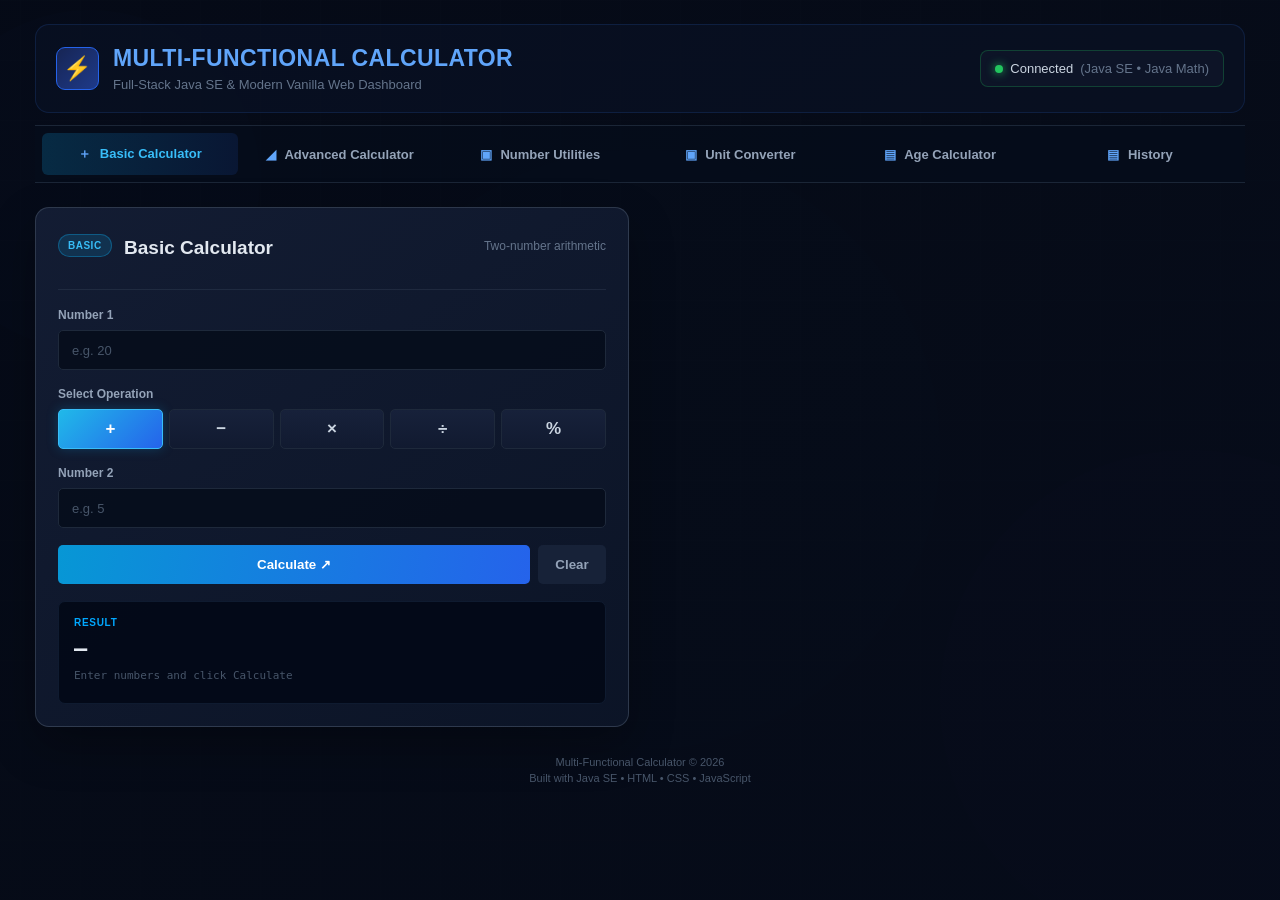
<file: web/index.html>
<!DOCTYPE html>
<html lang="en">

<head>

    <meta charset="UTF-8">

    <meta name="viewport"
          content="width=device-width, initial-scale=1.0">

    <title>Multi-Functional Calculator - Online Calculator</title>

    <meta name="description"
          content="Free online multi-functional calculator with basic arithmetic, advanced calculations, number utilities, unit conversion, age calculation and calculation history.">

    <meta name="keywords"
          content="multi functional calculator, multifunctional calculator, online calculator, advanced calculator, basic calculator, number utilities, unit converter, age calculator, Java calculator">

    <meta name="author"
          content="Goshika Varshitha">

    <meta name="robots"
          content="index, follow">

    <link rel="canonical"
          href="https://multifunctional-calculator.onrender.com/">

    <!-- Open Graph -->
    <meta property="og:title"
          content="Multi-Functional Calculator">

    <meta property="og:description"
          content="Free online calculator with basic and advanced calculations, number utilities, unit conversion and age calculation.">

    <meta property="og:type"
          content="website">

    <meta property="og:url"
          content="https://multifunctional-calculator.onrender.com/">

    <meta property="og:site_name"
          content="Multi-Functional Calculator">

    <!-- Twitter / X -->
    <meta name="twitter:card"
          content="summary">

    <meta name="twitter:title"
          content="Multi-Functional Calculator">

    <meta name="twitter:description"
          content="Free online multi-functional calculator with advanced calculation tools.">

    <!-- Stylesheet -->
    <link rel="stylesheet" href="style.css">

</head>


<body>


<div class="page">


    <!-- ==================================================
         HEADER
         ================================================== -->

    <header class="header">

        <div class="brand">

            <div class="brand-icon">
                ⚡
            </div>

            <div>

                <h1>
                    MULTI-FUNCTIONAL CALCULATOR
                </h1>

                <p>
                    Full-Stack Java SE & Modern Vanilla Web Dashboard
                </p>

            </div>

        </div>


        <div class="connection">

            <span class="connection-dot"></span>

            Connected

            <span class="connection-text">
                (Java SE • Java Math)
            </span>

        </div>

    </header>



    <!-- ==================================================
         NAVIGATION
         ================================================== -->

    <nav class="navigation">


        <button
            class="nav-btn active"
            data-section="dashboard"
        >

            <span>＋</span>

            Basic Calculator

        </button>



        <button
            class="nav-btn"
            data-section="advanced"
        >

            <span>◢</span>

            Advanced Calculator

        </button>



        <button
            class="nav-btn"
            data-section="utilities"
        >

            <span>▣</span>

            Number Utilities

        </button>



        <button
            class="nav-btn"
            data-section="converter"
        >

            <span>▣</span>

            Unit Converter

        </button>



        <button
            class="nav-btn"
            data-section="age"
        >

            <span>▤</span>

            Age Calculator

        </button>



        <button
            class="nav-btn"
            data-section="history"
        >

            <span>▤</span>

            History

        </button>

    </nav>



    <!-- ==================================================
         BASIC CALCULATOR TAB
         ================================================== -->

    <section
        id="dashboard"
        class="section active-section"
    >

        <div class="dashboard-grid">


            <!-- BASIC CALCULATOR ONLY -->

            <div class="calculator-card">


                <div class="card-header">

                    <div>

                        <span class="badge basic-badge">
                            BASIC
                        </span>

                        <h2>
                            Basic Calculator
                        </h2>

                    </div>


                    <span class="card-description">
                        Two-number arithmetic
                    </span>

                </div>



                <!-- NUMBER 1 -->

                <div class="input-group">

                    <label>
                        Number 1
                    </label>

                    <input
                        type="number"
                        id="basicNum1"
                        placeholder="e.g. 20"
                    >

                </div>



                <!-- OPERATIONS -->

                <div class="operation-group">

                    <label>
                        Select Operation
                    </label>


                    <div class="operation-buttons">


                        <button
                            type="button"
                            class="basic-operation active"
                            data-operation="+"
                        >
                            +
                        </button>


                        <button
                            type="button"
                            class="basic-operation"
                            data-operation="-"
                        >
                            −
                        </button>


                        <button
                            type="button"
                            class="basic-operation"
                            data-operation="*"
                        >
                            ×
                        </button>


                        <button
                            type="button"
                            class="basic-operation"
                            data-operation="/"
                        >
                            ÷
                        </button>


                        <button
                            type="button"
                            class="basic-operation"
                            data-operation="%"
                        >
                            %
                        </button>


                    </div>

                </div>



                <!-- NUMBER 2 -->

                <div class="input-group">

                    <label>
                        Number 2
                    </label>

                    <input
                        type="number"
                        id="basicNum2"
                        placeholder="e.g. 5"
                    >

                </div>



                <!-- BUTTONS -->

                <div class="button-row">


                    <button
                        class="calculate-btn"
                        id="basicCalculate"
                    >

                        Calculate ↗

                    </button>


                    <button
                        class="clear-btn"
                        id="basicClear"
                    >

                        Clear

                    </button>


                </div>



                <!-- RESULT -->

                <div class="result-box">


                    <span class="result-label">
                        RESULT
                    </span>


                    <strong id="basicResult">
                        —
                    </strong>


                    <small id="basicMessage">
                        Enter numbers and click Calculate
                    </small>


                </div>


            </div>

        </div>

    </section>



    <!-- ==================================================
         ADVANCED CALCULATOR TAB
         ================================================== -->

    <section
        id="advanced"
        class="section"
    >

        <div class="dashboard-grid">


            <!-- ADVANCED CALCULATOR ONLY -->

            <div class="calculator-card">


                <div class="card-header">


                    <div>

                        <span class="badge advanced-badge">
                            ADVANCED
                        </span>

                        <h2>
                            Advanced Calculator
                        </h2>

                    </div>


                    <span class="card-description">
                        Powers, roots, & percentages
                    </span>


                </div>



                <!-- OPERATION -->

                <div class="input-group">


                    <label>
                        Select Operation
                    </label>


                    <select id="advancedOperation">


                        <option value="square">
                            Square (x²)
                        </option>


                        <option value="cube">
                            Cube (x³)
                        </option>


                        <option value="sqrt">
                            Square Root (√x)
                        </option>


                        <option value="power">
                            Power (xʸ)
                        </option>


                        <option value="percentage">
                            Percentage
                        </option>


                        <option value="sin">
                            Sine (sin)
                        </option>


                        <option value="cos">
                            Cosine (cos)
                        </option>


                        <option value="tan">
                            Tangent (tan)
                        </option>


                        <option value="log">
                            Logarithm (log)
                        </option>


                        <option value="abs">
                            Absolute Value
                        </option>


                    </select>

                </div>



                <!-- INPUT X -->

                <div class="input-group">

                    <label>
                        Input Number (x)
                    </label>


                    <input
                        type="number"
                        id="advancedNumber"
                        placeholder="e.g. 5"
                    >

                </div>



                <!-- SECOND INPUT -->

                <div
                    class="input-group hidden"
                    id="advancedSecondGroup"
                >

                    <label id="advancedSecondLabel">
                        Second Number (y)
                    </label>


                    <input
                        type="number"
                        id="advancedSecondNumber"
                        placeholder="e.g. 2"
                    >

                </div>



                <!-- BUTTONS -->

                <div class="button-row">


                    <button
                        class="calculate-btn"
                        id="advancedCalculate"
                    >

                        Calculate ↗

                    </button>


                    <button
                        class="clear-btn"
                        id="advancedClear"
                    >

                        Clear

                    </button>


                </div>



                <!-- RESULT -->

                <div class="result-box">


                    <span class="result-label">
                        RESULT
                    </span>


                    <strong id="advancedResult">
                        —
                    </strong>


                    <small id="advancedMessage">
                        Select operation and click Calculate
                    </small>


                </div>


            </div>

        </div>

    </section>



    <!-- ==================================================
         NUMBER UTILITIES TAB
         ================================================== -->

    <section
        id="utilities"
        class="section"
    >


        <div class="single-card">


            <div class="card-header">


                <div>

                    <span class="badge utility-badge">
                        UTILITY
                    </span>


                    <h2>
                        Number Utilities
                    </h2>

                </div>


                <span class="card-description">
                    Multiple number checks
                </span>


            </div>



            <div class="input-group">


                <label>
                    Enter Number
                </label>


                <input
                    type="number"
                    id="utilityNumber"
                    placeholder="e.g. 121"
                >

            </div>



            <label class="utility-label">
                Select Operations
            </label>



            <div class="checkbox-grid">


                <label class="checkbox-item">

                    <input
                        type="checkbox"
                        class="utility-check"
                        value="evenOdd"
                    >

                    <span>
                        Even / Odd
                    </span>

                </label>



                <label class="checkbox-item">

                    <input
                        type="checkbox"
                        class="utility-check"
                        value="prime"
                    >

                    <span>
                        Prime Number
                    </span>

                </label>



                <label class="checkbox-item">

                    <input
                        type="checkbox"
                        class="utility-check"
                        value="palindrome"
                    >

                    <span>
                        Palindrome
                    </span>

                </label>



                <label class="checkbox-item">

                    <input
                        type="checkbox"
                        class="utility-check"
                        value="positive"
                    >

                    <span>
                        Positive / Negative
                    </span>

                </label>



                <label class="checkbox-item">

                    <input
                        type="checkbox"
                        class="utility-check"
                        value="factorial"
                    >

                    <span>
                        Factorial
                    </span>

                </label>



                <label class="checkbox-item">

                    <input
                        type="checkbox"
                        class="utility-check"
                        value="reverse"
                    >

                    <span>
                        Reverse
                    </span>

                </label>


            </div>



            <button
                class="calculate-btn full-width"
                id="utilityCalculate"
            >

                Check Number ↗

            </button>



            <div
                class="utility-results"
                id="utilityResults"
            >

                Select one or more operations.

            </div>


        </div>

    </section>



    <!-- ==================================================
         UNIT CONVERTER TAB
         ================================================== -->

    <section
        id="converter"
        class="section"
    >


        <div class="single-card">


            <div class="card-header">


                <div>

                    <span class="badge converter-badge">
                        CONVERTER
                    </span>


                    <h2>
                        Unit Converter
                    </h2>

                </div>


                <span class="card-description">
                    Convert common units
                </span>


            </div>



            <div class="input-group">


                <label>
                    Conversion Type
                </label>


                <select id="conversionType">


                    <option value="fToC">
                        Fahrenheit → Celsius
                    </option>


                    <option value="cToF">
                        Celsius → Fahrenheit
                    </option>


                    <option value="kmToMiles">
                        Kilometers → Miles
                    </option>


                    <option value="milesToKm">
                        Miles → Kilometers
                    </option>


                    <option value="kgToLb">
                        Kilograms → Pounds
                    </option>


                    <option value="lbToKg">
                        Pounds → Kilograms
                    </option>


                    <option value="mToFt">
                        Meters → Feet
                    </option>


                    <option value="ftToM">
                        Feet → Meters
                    </option>


                </select>

            </div>



            <div class="input-group">


                <label>
                    Enter Value
                </label>


                <input
                    type="number"
                    id="conversionValue"
                    placeholder="Enter value"
                >

            </div>



            <button
                class="calculate-btn full-width"
                id="convertButton"
            >

                Convert ↗

            </button>



            <div class="result-box">


                <span class="result-label">
                    RESULT
                </span>


                <strong id="conversionResult">
                    —
                </strong>


                <small>
                    Enter a value and click Convert
                </small>


            </div>


        </div>

    </section>



    <!-- ==================================================
         AGE CALCULATOR TAB
         ================================================== -->

    <section
        id="age"
        class="section"
    >


        <div class="single-card">


            <div class="card-header">


                <div>

                    <span class="badge age-badge">
                        AGE
                    </span>


                    <h2>
                        Age Calculator
                    </h2>

                </div>


                <span class="card-description">
                    Calculate exact age
                </span>


            </div>



            <div class="input-group">


                <label>
                    Date of Birth
                </label>


                <input
                    type="date"
                    id="birthDate"
                >

            </div>



            <button
                class="calculate-btn full-width"
                id="ageCalculate"
            >

                Calculate Age ↗

            </button>



            <div class="age-result">


                <div class="age-number">

                    <strong id="ageYears">
                        0
                    </strong>

                    <span>
                        Years
                    </span>

                </div>



                <div class="age-number">

                    <strong id="ageMonths">
                        0
                    </strong>

                    <span>
                        Months
                    </span>

                </div>



                <div class="age-number">

                    <strong id="ageDays">
                        0
                    </strong>

                    <span>
                        Days
                    </span>

                </div>


            </div>



            <p
                class="age-message"
                id="ageMessage"
            >

                Enter your date of birth.

            </p>


        </div>

    </section>



    <!-- ==================================================
         HISTORY TAB
         ================================================== -->

    <section
        id="history"
        class="section"
    >


        <div class="single-card">


            <div class="card-header">


                <div>

                    <span class="badge history-badge">
                        HISTORY
                    </span>


                    <h2>
                        Calculation History
                    </h2>

                </div>


                <button
                    class="danger-btn"
                    id="clearHistory"
                >

                    Clear All

                </button>


            </div>



            <div
                class="history-list"
                id="historyList"
            >

                No calculations yet.

            </div>


        </div>

    </section>



    <!-- ==================================================
         FOOTER
         ================================================== -->

    <footer>

        <p>
            Multi-Functional Calculator © 2026
        </p>


        <p>
            Built with Java SE • HTML • CSS • JavaScript
        </p>

    </footer>


</div>



<script src="app.js"></script>


</body>

</html>
</file>
<file: web/style.css>
/* =========================================
   GLOBAL
   ========================================= */

* {
    box-sizing: border-box;
}


html {
    scroll-behavior: smooth;
}


body {

    margin: 0;

    min-height: 100vh;

    font-family:
        Arial,
        Helvetica,
        sans-serif;

    color: #e5e7eb;

    background:

        linear-gradient(
            rgba(5, 10, 22, 0.88),
            rgba(5, 10, 22, 0.94)
        ),

        url("background.svg");

    background-size: cover;

    background-position: center;

    background-attachment: fixed;

}


button,
input,
select {

    font-family: inherit;

}


/* =========================================
   PAGE
   ========================================= */

.page {

    width: 100%;

    max-width: 1250px;

    margin: auto;

    padding: 24px 20px 40px;

}


/* =========================================
   HEADER
   ========================================= */

.header {

    display: flex;

    justify-content: space-between;

    align-items: center;

    gap: 20px;

    padding: 20px;

    margin-bottom: 12px;

    border: 1px solid
        rgba(59, 130, 246, 0.15);

    border-radius: 14px;

    background:
        rgba(9, 17, 35, 0.82);

}


.brand {

    display: flex;

    align-items: center;

    gap: 14px;

}


.brand-icon {

    width: 43px;

    height: 43px;

    display: flex;

    justify-content: center;

    align-items: center;

    border-radius: 9px;

    background:
        linear-gradient(
            135deg,
            #172554,
            #1e3a8a
        );

    border: 1px solid
        #2563eb;

    font-size: 23px;

}


.header h1 {

    margin: 0;

    color: #60a5fa;

    font-size: 23px;

    letter-spacing: 0.4px;

}


.header p {

    margin: 5px 0 0;

    color: #64748b;

    font-size: 13px;

}


.connection {

    display: flex;

    align-items: center;

    gap: 7px;

    padding: 10px 14px;

    border: 1px solid
        rgba(34, 197, 94, 0.25);

    border-radius: 8px;

    background:
        rgba(15, 23, 42, 0.75);

    color: #cbd5e1;

    font-size: 13px;

}


.connection-dot {

    width: 8px;

    height: 8px;

    border-radius: 50%;

    background: #22c55e;

    box-shadow:
        0 0 10px #22c55e;

}


.connection-text {

    color: #64748b;

}


/* =========================================
   NAVIGATION
   ========================================= */

.navigation {

    display: flex;

    align-items: center;

    gap: 4px;

    padding: 7px;

    margin-bottom: 24px;

    border-top: 1px solid
        rgba(51, 65, 85, 0.5);

    border-bottom: 1px solid
        rgba(51, 65, 85, 0.5);

    background:
        rgba(5, 12, 26, 0.85);

}


.nav-btn {

    flex: 1;

    padding: 12px 14px;

    border: none;

    border-radius: 6px;

    background: transparent;

    color: #94a3b8;

    cursor: pointer;

    font-size: 13px;

    font-weight: 600;

    white-space: nowrap;

    transition: 0.2s ease;

}


.nav-btn span {

    color: #60a5fa;

    margin-right: 5px;

}


.nav-btn:hover {

    color: white;

    background:
        rgba(37, 99, 235, 0.12);

}


.nav-btn.active {

    color: #38bdf8;

    background:
        linear-gradient(
            90deg,
            rgba(14, 165, 233, 0.20),
            rgba(37, 99, 235, 0.12)
        );

}


/* =========================================
   SECTIONS
   ========================================= */

.section {

    display: none;

}


.active-section {

    display: block;

    animation:
        sectionIn 0.25s ease;

}


@keyframes sectionIn {

    from {

        opacity: 0;

        transform:
            translateY(5px);

    }

    to {

        opacity: 1;

        transform:
            translateY(0);

    }

}


/* =========================================
   DASHBOARD
   ========================================= */

.dashboard-grid {

    display: grid;

    grid-template-columns:
        1fr 1fr;

    gap: 22px;

}


/* =========================================
   CARDS
   ========================================= */

.calculator-card,
.single-card {

    padding: 22px;

    border: 1px solid
        rgba(71, 85, 105, 0.55);

    border-radius: 14px;

    background:
        linear-gradient(
            145deg,
            rgba(20, 30, 53, 0.94),
            rgba(12, 21, 39, 0.96)
        );

    box-shadow:
        0 18px 45px
        rgba(0, 0, 0, 0.28);

}


.single-card {

    max-width: 850px;

    margin: auto;

}


/* =========================================
   CARD HEADER
   ========================================= */

.card-header {

    display: flex;

    justify-content: space-between;

    align-items: flex-start;

    gap: 15px;

    min-height: 60px;

    padding-bottom: 18px;

    margin-bottom: 18px;

    border-bottom: 1px solid
        rgba(71, 85, 105, 0.28);

}


.card-header h2 {

    display: inline-block;

    margin: 7px 0 0 8px;

    font-size: 19px;

    color: #e2e8f0;

    vertical-align: middle;

}


.card-description {

    max-width: 140px;

    padding-top: 8px;

    color: #64748b;

    font-size: 12px;

    line-height: 1.4;

    text-align: right;

}


/* =========================================
   BADGES
   ========================================= */

.badge {

    display: inline-block;

    padding: 5px 9px;

    border-radius: 12px;

    font-size: 10px;

    font-weight: bold;

    letter-spacing: 0.5px;

}


.basic-badge {

    color: #38bdf8;

    background:
        rgba(14, 165, 233, 0.16);

    border: 1px solid
        rgba(14, 165, 233, 0.35);

}


.advanced-badge {

    color: #c084fc;

    background:
        rgba(168, 85, 247, 0.15);

    border: 1px solid
        rgba(168, 85, 247, 0.3);

}


.utility-badge {

    color: #facc15;

    background:
        rgba(234, 179, 8, 0.12);

}


.converter-badge {

    color: #22d3ee;

    background:
        rgba(6, 182, 212, 0.12);

}


.age-badge {

    color: #fb923c;

    background:
        rgba(249, 115, 22, 0.12);

}


.history-badge {

    color: #a78bfa;

    background:
        rgba(139, 92, 246, 0.12);

}


/* =========================================
   INPUTS
   ========================================= */

.input-group {

    display: flex;

    flex-direction: column;

    gap: 8px;

    margin-bottom: 17px;

}


.input-group label,
.operation-group label,
.utility-label {

    color: #94a3b8;

    font-size: 12px;

    font-weight: 600;

}


input,
select {

    width: 100%;

    height: 40px;

    padding: 0 13px;

    border: 1px solid
        #1e293b;

    border-radius: 5px;

    outline: none;

    background:
        rgba(5, 12, 27, 0.85);

    color: #e2e8f0;

    font-size: 13px;

    transition: 0.2s;

}


input::placeholder {

    color: #475569;

}


input:focus,
select:focus {

    border-color: #2563eb;

    box-shadow:
        0 0 0 2px
        rgba(37, 99, 235, 0.12);

}


/* =========================================
   OPERATION BUTTONS
   ========================================= */

.operation-group {

    margin-bottom: 17px;

}


.operation-group > label {

    display: block;

    margin-bottom: 8px;

}


.operation-buttons {

    display: grid;

    grid-template-columns:
        repeat(5, 1fr);

    gap: 6px;

}


.basic-operation {

    height: 40px;

    border: 1px solid
        #1e293b;

    border-radius: 5px;

    background:
        linear-gradient(
            180deg,
            #17213a,
            #111a30
        );

    color: #cbd5e1;

    font-size: 17px;

    font-weight: bold;

    cursor: pointer;

    transition: all 0.2s ease;

}


.basic-operation:hover {

    border-color: #2563eb;

    color: white;

}


.basic-operation.active {

    color: white;

    border-color: #38bdf8;

    background:
        linear-gradient(
            135deg,
            #20b9e9,
            #2563eb
        );

    box-shadow:
        0 0 12px
        rgba(14, 165, 233, 0.25);

}


/* =========================================
   BUTTON ROW
   ========================================= */

.button-row {

    display: flex;

    gap: 8px;

    margin-top: 4px;

}


.calculate-btn {

    flex: 1;

    height: 39px;

    border: none;

    border-radius: 5px;

    background:
        linear-gradient(
            100deg,
            #0797d5,
            #2563eb
        );

    color: white;

    font-weight: bold;

    cursor: pointer;

    transition: 0.2s;

}


.calculate-btn:hover {

    transform:
        translateY(-1px);

    box-shadow:
        0 6px 20px
        rgba(37, 99, 235, 0.25);

}


.clear-btn {

    width: 68px;

    height: 39px;

    border: none;

    border-radius: 5px;

    background:
        #172238;

    color: #94a3b8;

    cursor: pointer;

    font-weight: 600;

}


.clear-btn:hover {

    background: #24324c;

    color: white;

}


.full-width {

    width: 100%;

}


/* =========================================
   RESULT
   ========================================= */

.result-box {

    display: flex;

    flex-direction: column;

    align-items: flex-start;

    gap: 8px;

    min-height: 103px;

    margin-top: 17px;

    padding: 15px;

    border: 1px solid
        #0f1b30;

    border-radius: 7px;

    background:
        rgba(2, 8, 22, 0.86);

}


.result-label {

    color: #00a8ff;

    font-size: 10px;

    font-weight: bold;

    letter-spacing: 0.7px;

}


.result-box strong {

    min-height: 25px;

    color: #e2e8f0;

    font-family:
        Consolas,
        monospace;

    font-size: 22px;

}


.result-box small {

    color: #475569;

    font-family:
        Consolas,
        monospace;

    font-size: 11px;

}


/* =========================================
   HIDDEN
   ========================================= */

.hidden {

    display: none !important;

}


/* =========================================
   NUMBER UTILITIES
   ========================================= */

.utility-label {

    display: block;

    margin-bottom: 10px;

}


.checkbox-grid {

    display: grid;

    grid-template-columns:
        repeat(3, 1fr);

    gap: 10px;

    margin-bottom: 18px;

}


.checkbox-item {

    display: flex;

    align-items: center;

    gap: 9px;

    padding: 13px;

    border: 1px solid
        #1e293b;

    border-radius: 6px;

    background:
        rgba(9, 17, 34, 0.75);

    color: #cbd5e1;

    cursor: pointer;

    font-size: 13px;

}


.checkbox-item:hover {

    border-color: #2563eb;

}


.checkbox-item input {

    width: 16px;

    height: 16px;

    accent-color: #2563eb;

}


.utility-results {

    min-height: 70px;

    margin-top: 17px;

    padding: 15px;

    border: 1px solid
        #0f1b30;

    border-radius: 7px;

    background:
        rgba(2, 8, 22, 0.86);

    color: #94a3b8;

    line-height: 1.8;

}


.utility-result {

    padding: 7px 0;

    border-bottom: 1px solid
        #172033;

}


.utility-result:last-child {

    border-bottom: none;

}


.utility-result strong {

    color: #60a5fa;

}


/* =========================================
   AGE
   ========================================= */

.age-result {

    display: grid;

    grid-template-columns:
        repeat(3, 1fr);

    gap: 12px;

    margin-top: 20px;

}


.age-number {

    padding: 22px;

    border: 1px solid
        #1e293b;

    border-radius: 8px;

    background:
        rgba(3, 10, 24, 0.8);

    text-align: center;

}


.age-number strong {

    display: block;

    color: #38bdf8;

    font-size: 34px;

}


.age-number span {

    color: #64748b;

    font-size: 12px;

}


.age-message {

    margin: 18px 0 0;

    color: #64748b;

    text-align: center;

}


/* =========================================
   HISTORY
   ========================================= */

.danger-btn {

    padding: 8px 12px;

    border: 1px solid
        rgba(239, 68, 68, 0.35);

    border-radius: 5px;

    background:
        rgba(127, 29, 29, 0.12);

    color: #f87171;

    cursor: pointer;

}


.danger-btn:hover {

    background: #991b1b;

    color: white;

}


.history-list {

    display: flex;

    flex-direction: column;

    gap: 8px;

}


.history-item {

    display: flex;

    justify-content: space-between;

    align-items: center;

    gap: 15px;

    padding: 14px;

    border: 1px solid
        #1e293b;

    border-radius: 6px;

    background:
        rgba(9, 17, 34, 0.75);

}


.history-operation {

    color: #cbd5e1;

    font-size: 13px;

}


.history-time {

    margin-top: 4px;

    color: #475569;

    font-size: 10px;

}


.history-result {

    color: #38bdf8;

    font-family:
        Consolas,
        monospace;

    font-weight: bold;

}


/* =========================================
   FOOTER
   ========================================= */

footer {

    padding: 25px 0 0;

    color: #475569;

    text-align: center;

    font-size: 11px;

}


footer p {

    margin: 4px;

}


/* =========================================
   RESPONSIVE
   ========================================= */

@media (max-width: 850px) {


    .dashboard-grid {

        grid-template-columns: 1fr;

    }


    .header {

        flex-direction: column;

        align-items: flex-start;

    }


    .connection {

        width: 100%;

    }


    .navigation {

        overflow-x: auto;

    }


    .nav-btn {

        flex: 0 0 auto;

    }


    .checkbox-grid {

        grid-template-columns:
            repeat(2, 1fr);

    }

}


@media (max-width: 550px) {


    .page {

        padding: 12px;

    }


    .header h1 {

        font-size: 17px;

    }


    .header p {

        font-size: 11px;

    }


    .calculator-card,
    .single-card {

        padding: 16px;

    }


    .card-header {

        flex-direction: column;

    }


    .card-description {

        text-align: left;

    }


    .card-header h2 {

        font-size: 17px;

    }


    .checkbox-grid {

        grid-template-columns: 1fr;

    }


    .age-result {

        grid-template-columns: 1fr;

    }


}
</file>
